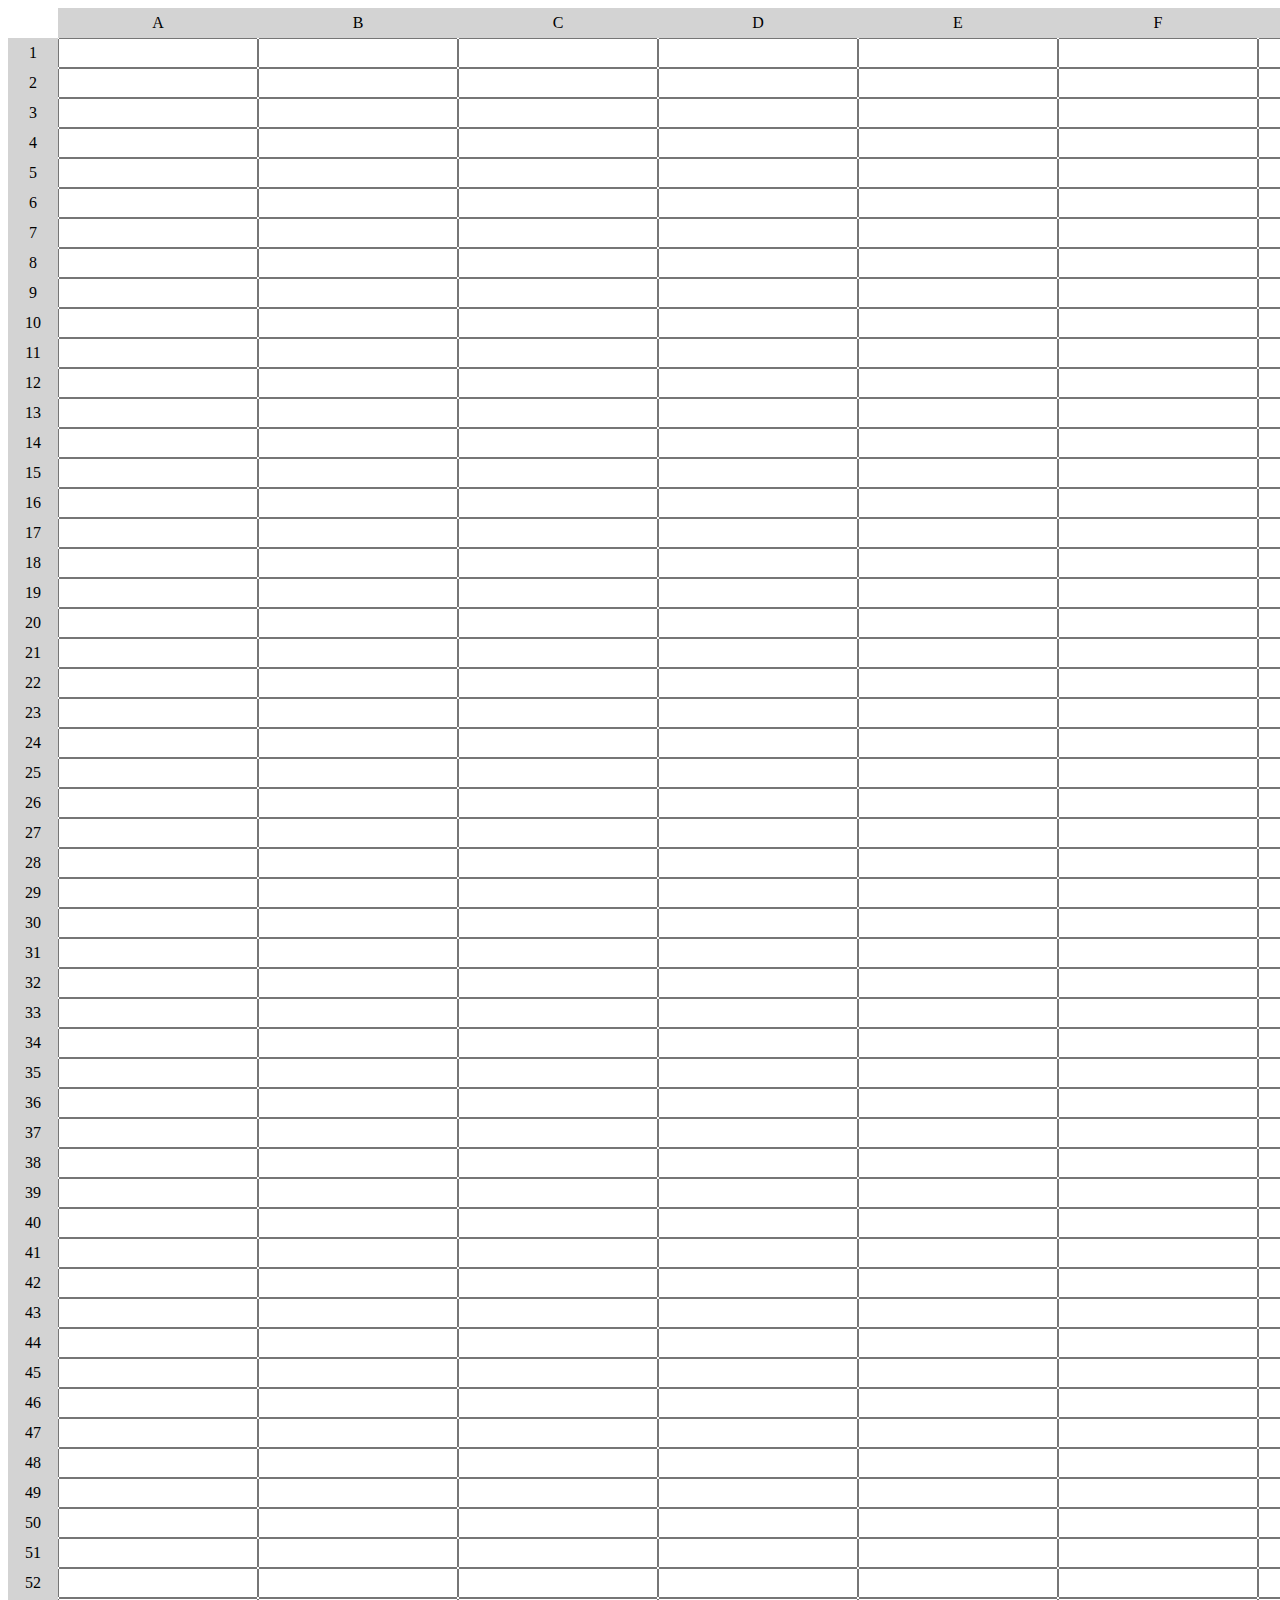
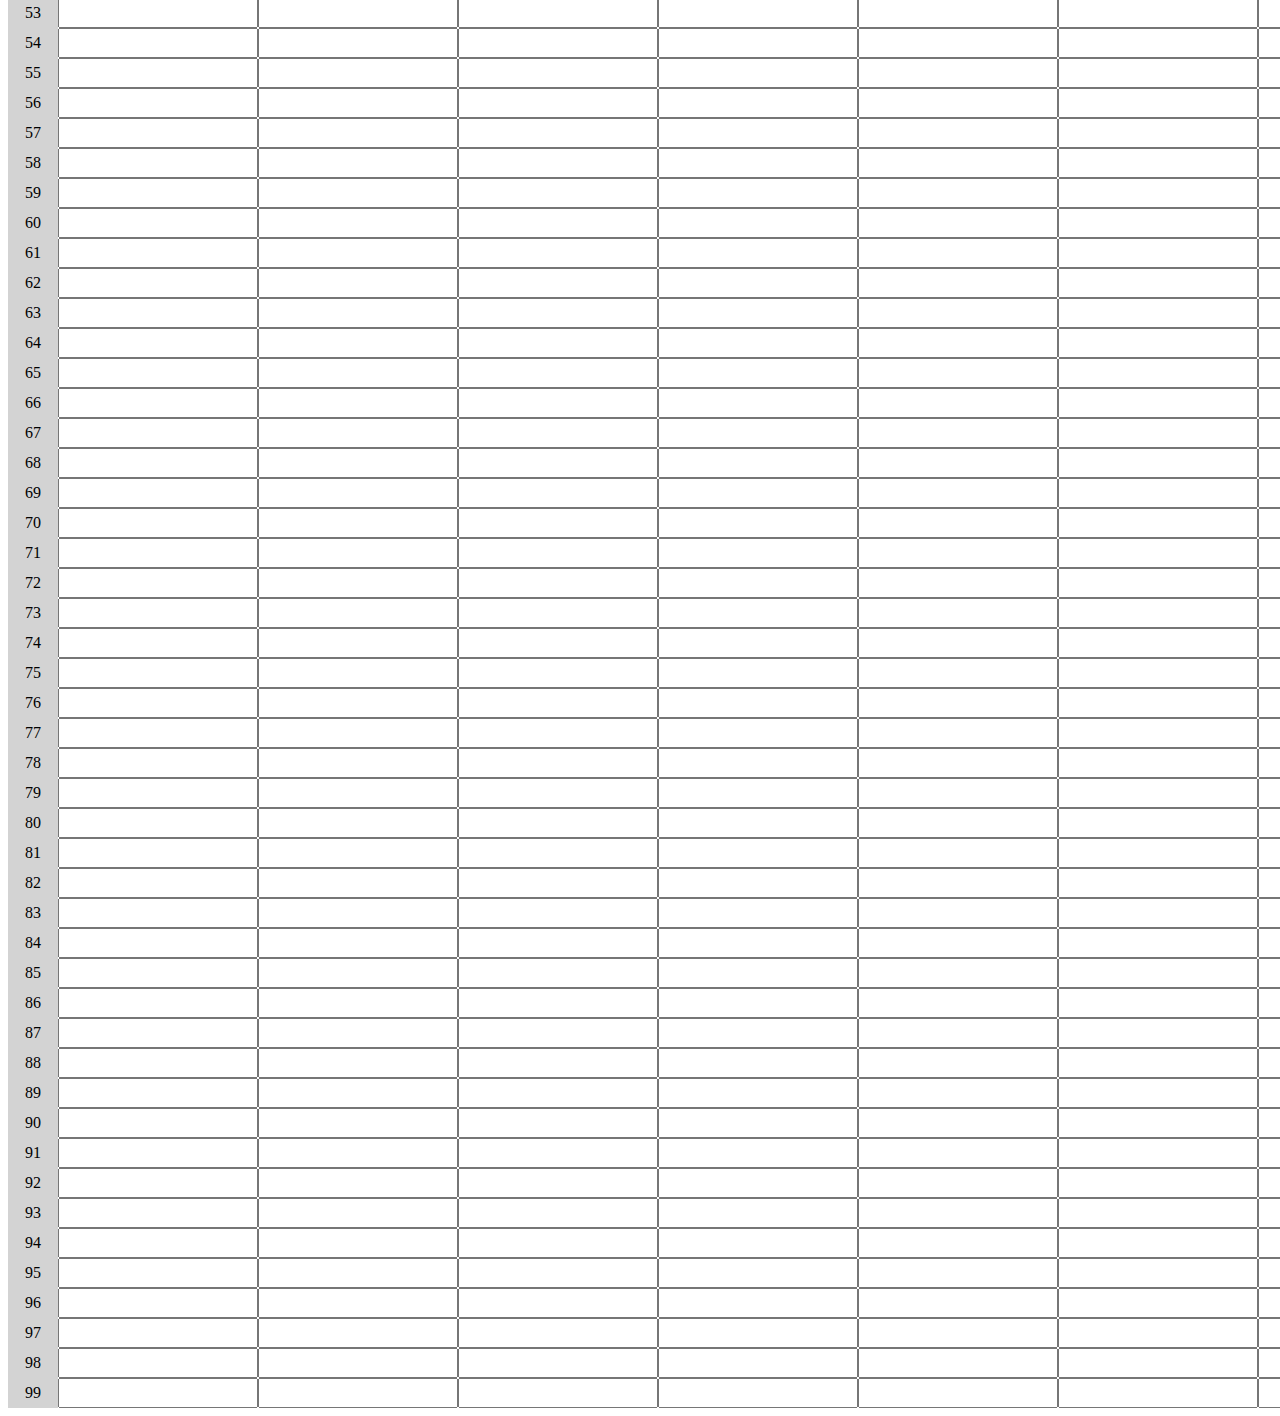
<file: Building-Spreadsheet/index.html>
<!DOCTYPE html>
<html lang="en">
  <head>
    <meta charset="utf-8" />
    <meta name="viewport" content="width=device-width, initial-scale=1" />
    <link rel="stylesheet" href="./styles.css" />
    <title>Functional Programming Spreadsheet</title>
  </head>
  <body>
    <div id="container">
      <div></div>
    </div>
    <script src="./script.js"></script>
  </body>
</html>
</file>
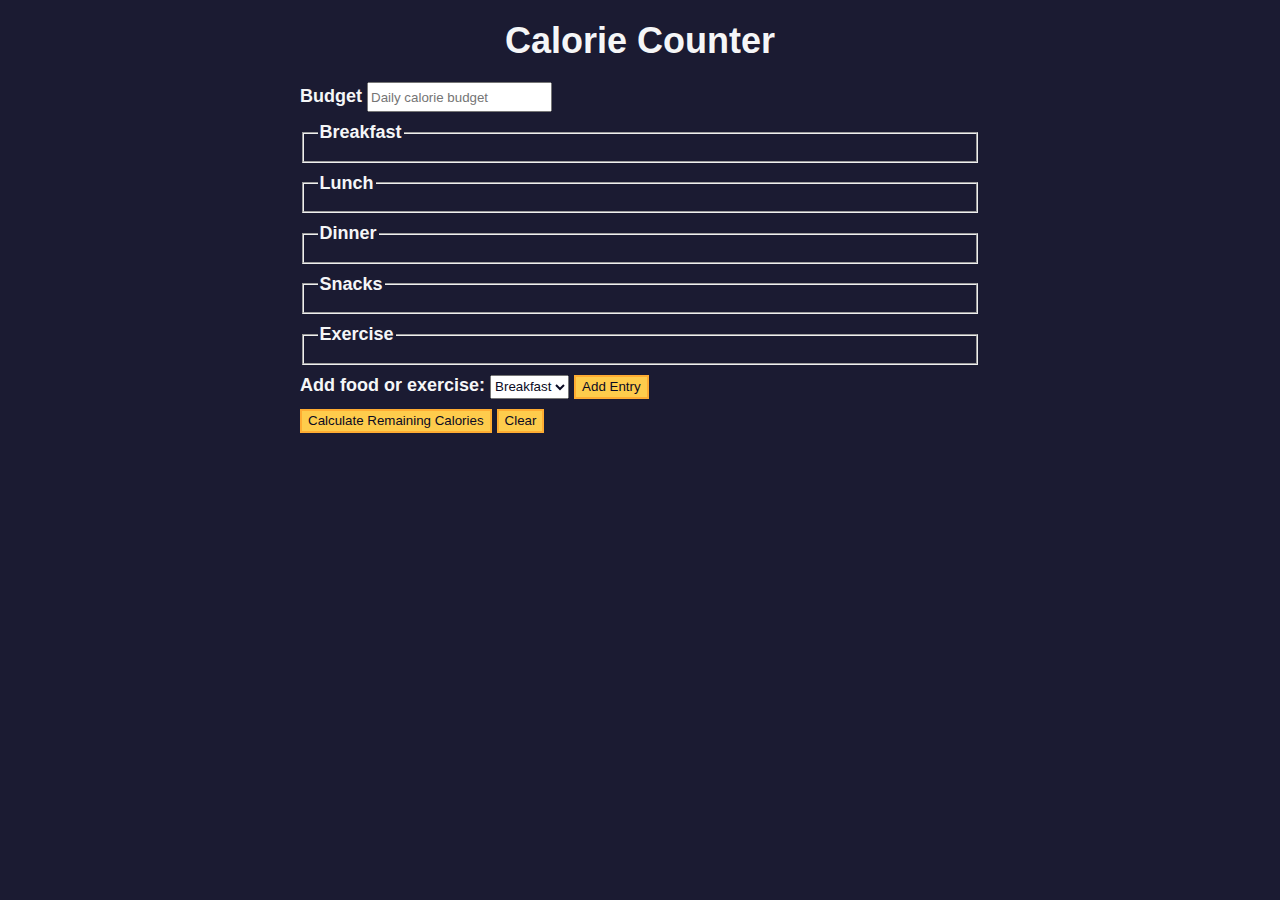
<file: Calorie-Counter/index.html>
<!DOCTYPE html>
<html lang="en">
  <head>
    <meta charset="utf-8" />
    <meta name="viewport" content="width=device-width, initial-scale=1.0" />
    <link rel="stylesheet" href="styles.css" />
    <title>Calorie Counter</title>
  </head>
  <body>
    <main>
      <h1>Calorie Counter</h1>
      <div class="container">
        <form id="calorie-counter">
          <label for="budget">Budget</label>
          <input
            type="number"
            min="0"
            id="budget"
            placeholder="Daily calorie budget"
            required
          />
          <fieldset id="breakfast">
            <legend>Breakfast</legend>
            <div class="input-container"></div>
          </fieldset>
          <fieldset id="lunch">
            <legend>Lunch</legend>
            <div class="input-container"></div>
          </fieldset>
          <fieldset id="dinner">
            <legend>Dinner</legend>
            <div class="input-container"></div>
          </fieldset>
          <fieldset id="snacks">
            <legend>Snacks</legend>
            <div class="input-container"></div>
          </fieldset>
          <fieldset id="exercise">
            <legend>Exercise</legend>
            <div class="input-container"></div>
          </fieldset>
          <div class="controls">
            <span>
              <label for="entry-dropdown">Add food or exercise:</label>
              <select id="entry-dropdown" name="options">
                <option value="breakfast" selected>Breakfast</option>
                <option value="lunch">Lunch</option>
                <option value="dinner">Dinner</option>
                <option value="snacks">Snacks</option>
                <option value="exercise">Exercise</option>
              </select>
              <button type="button" id="add-entry">Add Entry</button>
            </span>
          </div>
          <div>
            <button type="submit">
              Calculate Remaining Calories
            </button>
            <button type="button" id="clear">Clear</button>
          </div>
        </form>
        <div id="output" class="output hide"></div>
      </div>
    </main>
    <script src="./script.js"></script>
  </body>
</html>
</file>
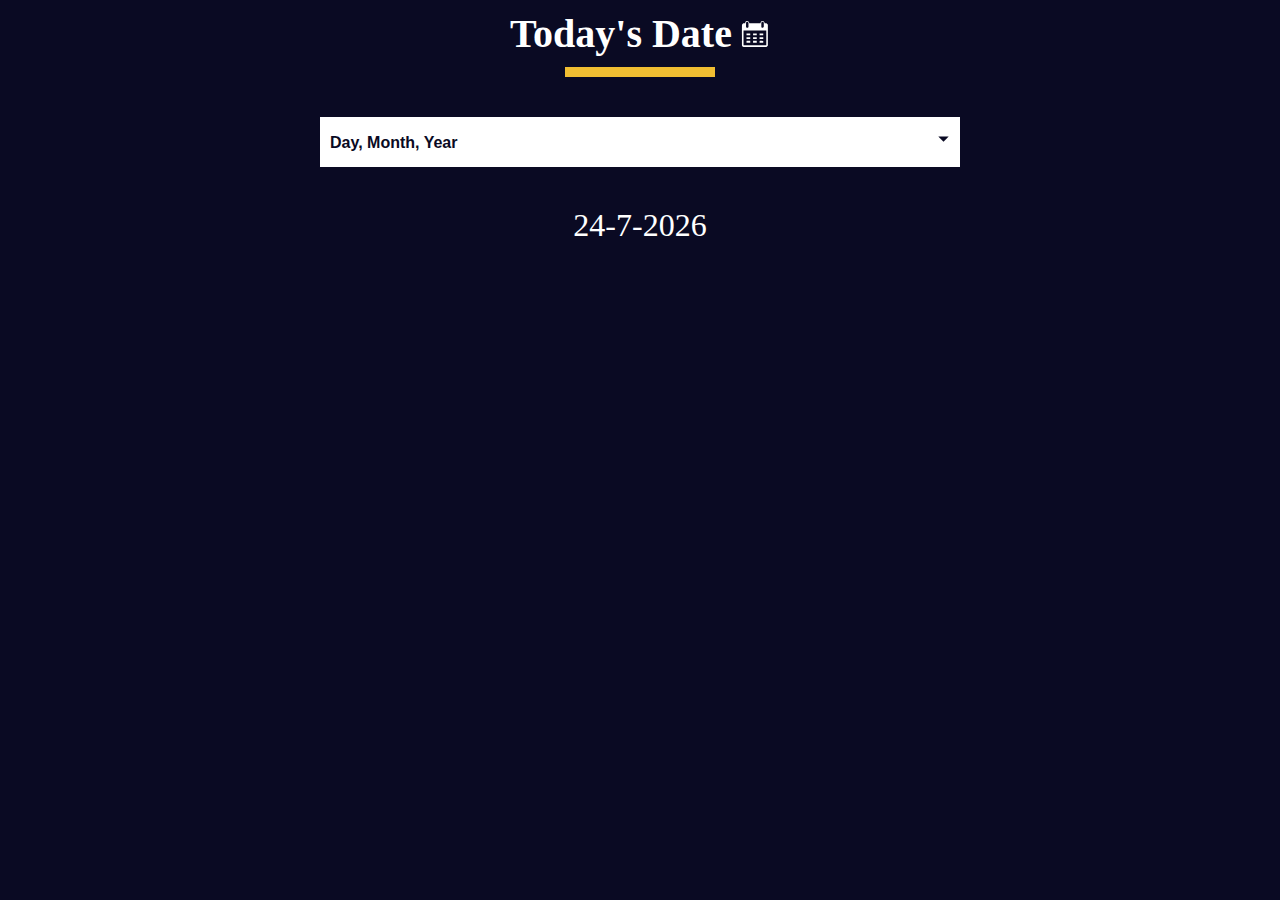
<file: Date-Formatter/index.html>
<!DOCTYPE html>
<html lang="en">
  <head>
    <meta charset="UTF-8" />
    <meta http-equiv="X-UA-Compatible" content="IE=edge" />
    <meta name="viewport" content="width=device-width, initial-scale=1.0" />
    <title>Learn the Date Object by Building a Date Formatter</title>
    <link rel="stylesheet" href="./styles.css" />
  </head>
  <body>
    <main>
      <div class="title-container">
        <h1 class="title">Today's Date</h1>

        <svg
          class="date-svg"
          xmlns="http://www.w3.org/2000/svg"
          version="1.0"
          width="512.000000pt"
          height="512.000000pt"
          viewBox="0 0 512.000000 512.000000"
          preserveAspectRatio="xMidYMid meet"
        >
          <g
            transform="translate(0.000000,512.000000) scale(0.100000,-0.100000)"
            fill="#fff"
            stroke="none"
          >
            <path
              d="M1145 4777 c-71 -24 -120 -54 -164 -102 -59 -64 -83 -124 -89 -216 l-4 -77 -147 -3 c-142 -4 -149 -5 -213 -37 -81 -40 -149 -111 -177 -188 -21 -54 -21 -64 -21 -1789 0 -1725 0 -1735 21 -1789 28 -77 96 -148 177 -188 l67 -33 1950 0 1950 0 67 33 c74 36 133 96 170 170 l23 47 0 1760 0 1760 -23 47 c-37 74 -96 134 -169 170 -63 31 -71 32 -213 36 l-148 4 -4 77 c-8 133 -82 242 -200 297 -54 25 -75 29 -148 29 -94 -1 -151 -20 -220 -75 -75 -59 -130 -181 -130 -287 l0 -43 -954 0 -954 0 -7 74 c-12 137 -89 251 -201 303 -66 30 -179 39 -239 20z m209 -164 c23 -16 52 -49 66 -73 l25 -45 0 -365 0 -365 -28 -47 c-30 -52 -88 -92 -149 -103 -54 -10 -137 17 -175 57 -65 69 -64 60 -61 471 l3 373 27 41 c17 26 45 50 80 68 71 35 151 31 212 -12z m2594 11 c41 -20 59 -37 82 -78 l30 -51 0 -360 c0 -329 -2 -364 -19 -401 -36 -79 -137 -133 -222 -119 -57 10 -125 58 -151 107 -23 42 -23 50 -26 388 -3 377 -1 403 51 465 62 76 162 95 255 49z m537 -2717 l0 -1239 -24 -19 c-23 -19 -67 -19 -1916 -19 -1849 0 -1893 0 -1916 19 l-24 19 -3 1241 -2 1241 1942 -2 1943 -3 0 -1238z"
            />
            <path
              d="M1112 2493 l3 -158 318 -3 317 -2 0 160 0 160 -320 0 -321 0 3 -157z"
            />
            <path
              d="M2230 2490 l0 -160 315 0 315 0 0 160 0 160 -315 0 -315 0 0 -160z"
            />
            <path
              d="M3342 2493 l3 -158 310 0 310 0 3 158 3 157 -316 0 -316 0 3 -157z"
            />
            <path
              d="M1110 1855 l0 -155 320 0 320 0 0 155 0 155 -320 0 -320 0 0 -155z"
            />
            <path
              d="M2230 1855 l0 -155 315 0 315 0 0 155 0 155 -315 0 -315 0 0 -155z"
            />
            <path
              d="M3340 1855 l0 -155 315 0 315 0 0 155 0 155 -315 0 -315 0 0 -155z"
            />
            <path
              d="M1117 1383 c-4 -3 -7 -78 -7 -165 l0 -158 320 0 320 0 0 165 0 165 -313 0 c-173 0 -317 -3 -320 -7z"
            />
            <path
              d="M2230 1225 l0 -165 315 0 315 0 0 165 0 165 -315 0 -315 0 0 -165z"
            />
            <path
              d="M3347 1383 c-4 -3 -7 -78 -7 -165 l0 -158 315 0 315 0 -2 163 -3 162 -306 3 c-168 1 -308 -1 -312 -5z"
            />
          </g>
        </svg>
      </div>
      <div class="divider"></div>

      <div class="dropdown-container">
        <select name="date-options" id="date-options">
          <option value="dd-mm-yyyy">Day, Month, Year</option>
          <option value="yyyy-mm-dd">Year, Month, Day</option>
          <option value="mm-dd-yyyy-h-mm">
            Month, Day, Year, Hours, Minutes
          </option>
        </select>
        <div class="select-icon">
          <svg
            class="icon"
            xmlns="http://www.w3.org/2000/svg"
            width="25"
            height="35"
            viewBox="0 0 24 24"
          >
            <rect x="0" fill="none" width="24" height="24" />

            <g>
              <path d="M7 10l5 5 5-5" />
            </g>
          </svg>
        </div>
      </div>

      <p id="current-date"></p>
    </main>

    <script src="./script.js"></script>
  </body>
</html>
</file>
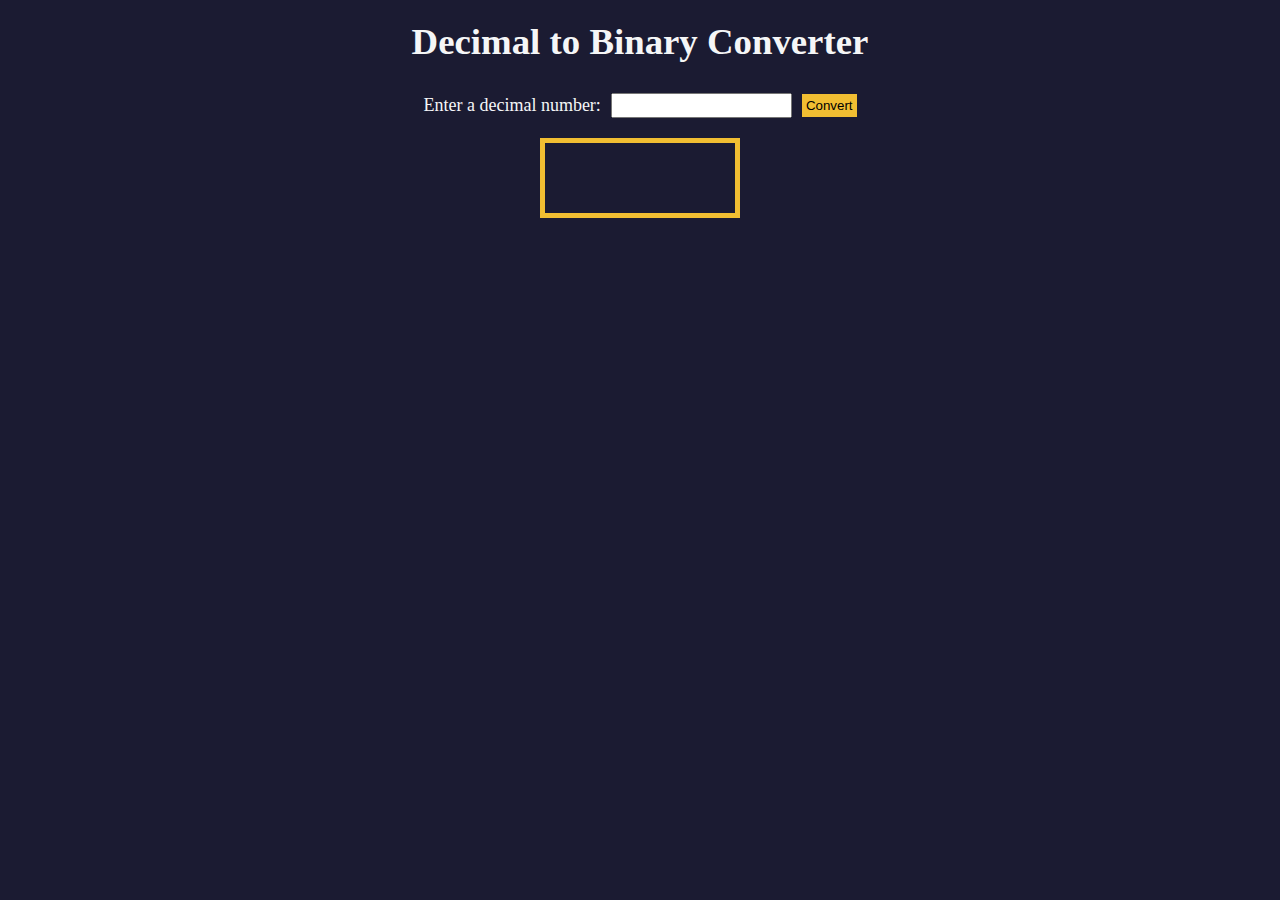
<file: Decimal-To-Binary-Converter/index.html>
<!DOCTYPE html>
<html lang="en">
  <head>
    <meta charset="UTF-8" />
    <meta http-equiv="X-UA-Compatible" content="IE=edge" />
    <meta name="viewport" content="width=device-width, initial-scale=1.0" />
    <title>Decimal to Binary Converter</title>
    <link rel="stylesheet" href="styles.css" />
  </head>
  <body>
    <h1>Decimal to Binary Converter</h1>
    <div class="input-container">
      <label for="number-input">Enter a decimal number:</label>
      <input
        value=""
        type="number"
        name="decimal number input"
        id="number-input"
        class="number-input"
      />
      <button class="convert-btn" id="convert-btn">Convert</button>
    </div>
    <output id="result" for="number-input"></output>
    <div id="animation-container"></div>
    <script src="script.js"></script>
  </body>
</html>
</file>
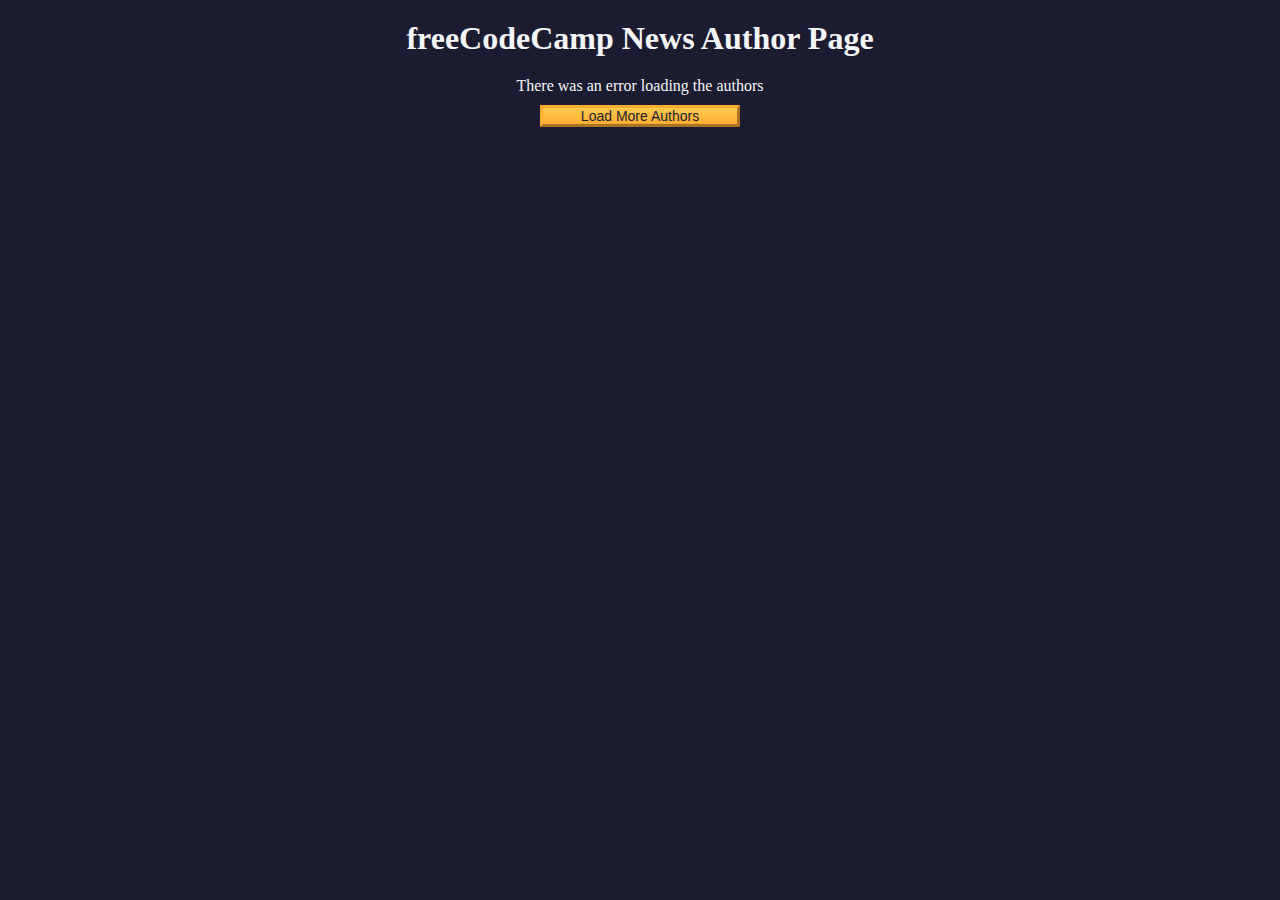
<file: fCC-Authors-Page/index.html>
<!DOCTYPE html>
<html lang="en">
  <head>
    <meta charset="UTF-8" />
    <meta http-equiv="X-UA-Compatible" content="IE=edge" />
    <meta name="viewport" content="width=device-width, initial-scale=1.0" />
    <title>freeCodeCamp News Author Page</title>
    <link rel="stylesheet" href="./styles.css" />
  </head>
  <body>
    <h1 class="title">freeCodeCamp News Author Page</h1>

    <main>
      <div id="author-container"></div>
      <button class="btn" id="load-more-btn">Load More Authors</button>
    </main>

    <script src="./script.js"></script>
  </body>
</html>
</file>
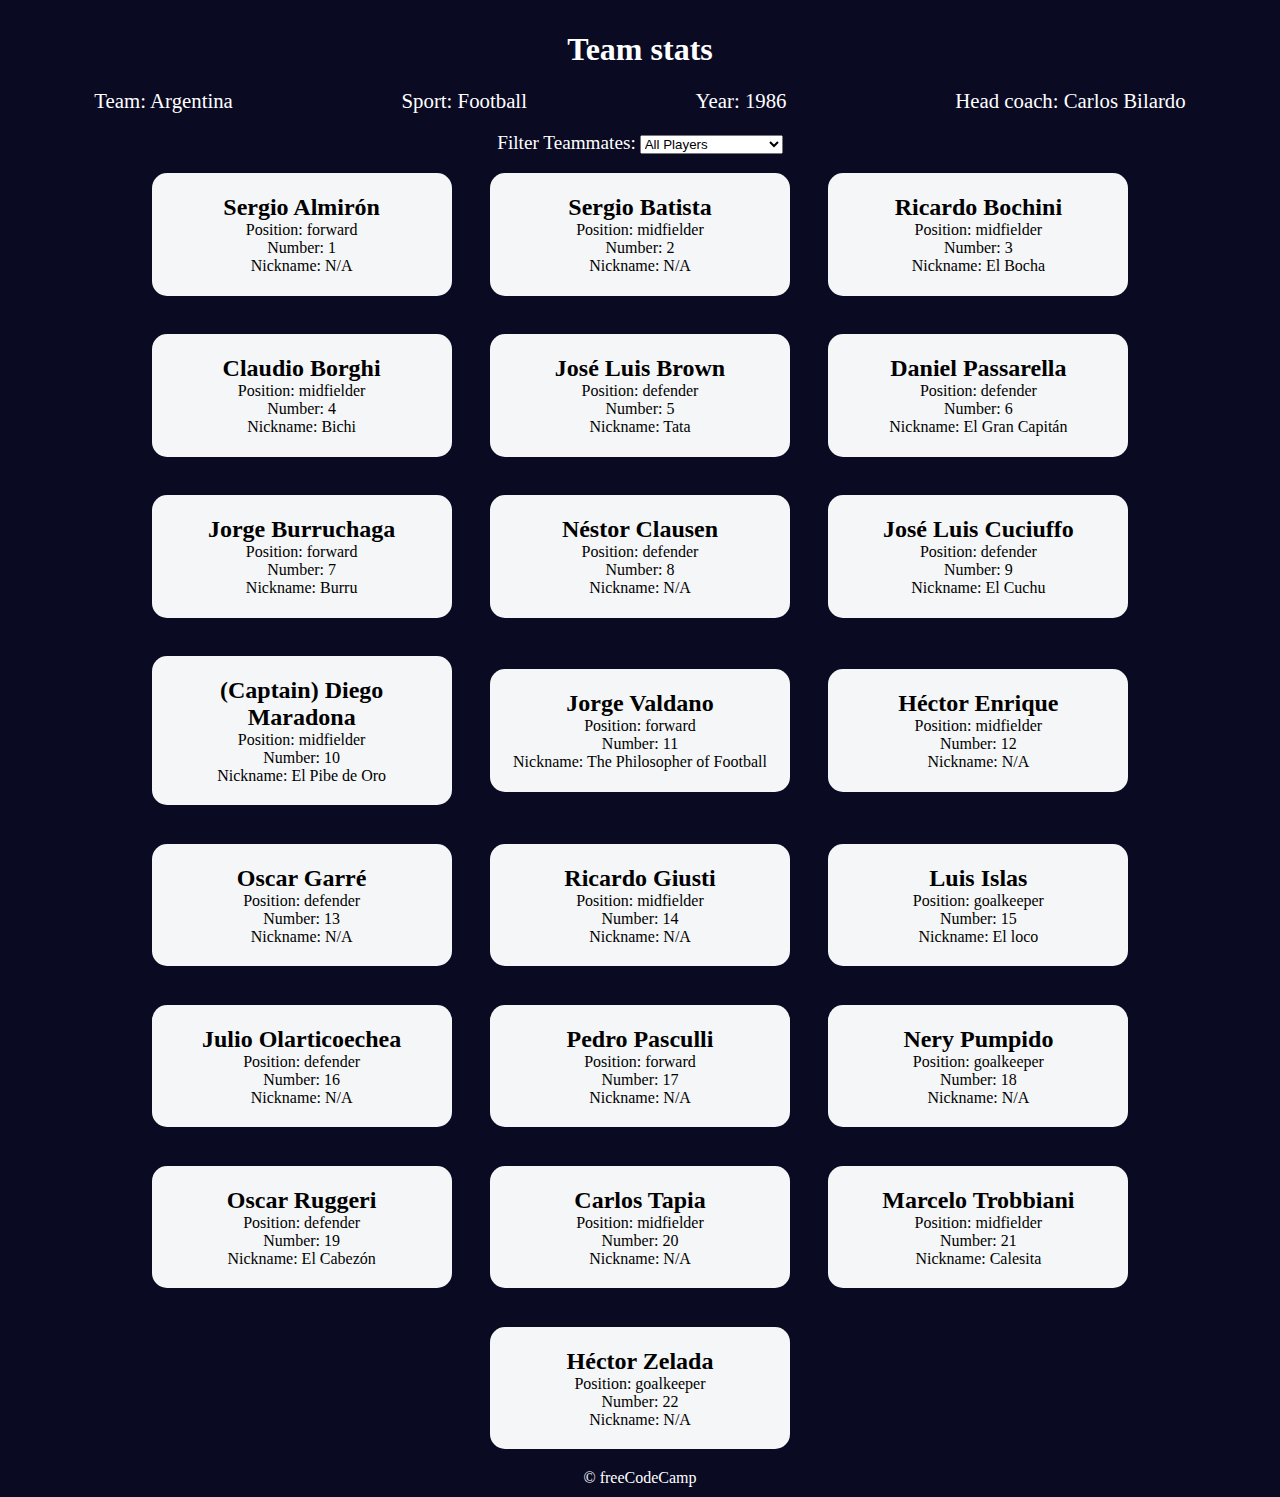
<file: Football-Team-Card/index.html>
<!DOCTYPE html>
<html lang="en">
  <head>
    <meta charset="UTF-8" />
    <meta http-equiv="X-UA-Compatible" content="IE=edge" />
    <meta name="viewport" content="width=device-width, initial-scale=1.0" />
    <title>
      Learn Modern JavaScript methods by building football team cards
    </title>
    <link rel="stylesheet" href="styles.css" />
  </head>
  <body>
    <h1 class="title">Team stats</h1>
    <main>
      <div class="team-stats">
        <p>Team: <span id="team"></span></p>
        <p>Sport: <span id="sport"></span></p>
        <p>Year: <span id="year"></span></p>
        <p>Head coach: <span id="head-coach"></span></p>
      </div>
      <label class="options-label" for="players">Filter Teammates:</label>
      <select name="players" id="players">
        <option value="all">All Players</option>
        <option value="nickname">Nicknames</option>
        <option value="forward">Position Forward</option>
        <option value="midfielder">Position Midfielder</option>
        <option value="defender">Position Defender</option>
        <option value="goalkeeper">Position Goalkeeper</option>
      </select>
      <div class="cards" id="player-cards">
        <div class="player-card">
          <h2>Sergio Almirón</h2>
          <p>Position: forward</p>
          <p>Number: 1</p>
          <p>Nickname: N/A</p>
        </div>
        <div class="player-card">
          <h2>Sergio Batista</h2>
          <p>Position: midfielder</p>
          <p>Number: 2</p>
          <p>Nickname: N/A</p>
        </div>
        <div class="player-card">
          <h2>Ricardo Bochini</h2>
          <p>Position: midfielder</p>
          <p>Number: 3</p>
          <p>Nickname: El Bocha</p>
        </div>
        <div class="player-card">
          <h2>Claudio Borghi</h2>
          <p>Position: midfielder</p>
          <p>Number: 4</p>
          <p>Nickname: Bichi</p>
        </div>
        <div class="player-card">
          <h2>José Luis Brown</h2>
          <p>Position: defender</p>
          <p>Number: 5</p>
          <p>Nickname: Tata</p>
        </div>
        <div class="player-card">
          <h2>Daniel Passarella</h2>
          <p>Position: defender</p>
          <p>Number: 6</p>
          <p>Nickname: El Gran Capitán</p>
        </div>
        <div class="player-card">
          <h2>Jorge Burruchaga</h2>
          <p>Position: forward</p>
          <p>Number: 7</p>
          <p>Nickname: Burru</p>
        </div>
        <div class="player-card">
          <h2>Néstor Clausen</h2>
          <p>Position: defender</p>
          <p>Number: 8</p>
          <p>Nickname: N/A</p>
        </div>
        <div class="player-card">
          <h2>José Luis Cuciuffo</h2>
          <p>Position: defender</p>
          <p>Number: 9</p>
          <p>Nickname: El Cuchu</p>
        </div>
        <div class="player-card">
          <h2>(Captain) Diego Maradona</h2>
          <p>Position: midfielder</p>
          <p>Number: 10</p>
          <p>Nickname: El Pibe de Oro</p>
        </div>
        <div class="player-card">
          <h2>Jorge Valdano</h2>
          <p>Position: forward</p>
          <p>Number: 11</p>
          <p>Nickname: The Philosopher of Football</p>
        </div>
        <div class="player-card">
          <h2>Héctor Enrique</h2>
          <p>Position: midfielder</p>
          <p>Number: 12</p>
          <p>Nickname: N/A</p>
        </div>
        <div class="player-card">
          <h2>Oscar Garré</h2>
          <p>Position: defender</p>
          <p>Number: 13</p>
          <p>Nickname: N/A</p>
        </div>
        <div class="player-card">
          <h2>Ricardo Giusti</h2>
          <p>Position: midfielder</p>
          <p>Number: 14</p>
          <p>Nickname: N/A</p>
        </div>
        <div class="player-card">
          <h2>Luis Islas</h2>
          <p>Position: goalkeeper</p>
          <p>Number: 15</p>
          <p>Nickname: El loco</p>
        </div>
        <div class="player-card">
          <h2>Julio Olarticoechea</h2>
          <p>Position: defender</p>
          <p>Number: 16</p>
          <p>Nickname: N/A</p>
        </div>
        <div class="player-card">
          <h2>Pedro Pasculli</h2>
          <p>Position: forward</p>
          <p>Number: 17</p>
          <p>Nickname: N/A</p>
        </div>
        <div class="player-card">
          <h2>Nery Pumpido</h2>
          <p>Position: goalkeeper</p>
          <p>Number: 18</p>
          <p>Nickname: N/A</p>
        </div>
        <div class="player-card">
          <h2>Oscar Ruggeri</h2>
          <p>Position: defender</p>
          <p>Number: 19</p>
          <p>Nickname: El Cabezón</p>
        </div>
        <div class="player-card">
          <h2>Carlos Tapia</h2>
          <p>Position: midfielder</p>
          <p>Number: 20</p>
          <p>Nickname: N/A</p>
        </div>
        <div class="player-card">
          <h2>Marcelo Trobbiani</h2>
          <p>Position: midfielder</p>
          <p>Number: 21</p>
          <p>Nickname: Calesita</p>
        </div>
        <div class="player-card">
          <h2>Héctor Zelada</h2>
          <p>Position: goalkeeper</p>
          <p>Number: 22</p>
          <p>Nickname: N/A</p>
        </div>
      </div>
    </main>
    <footer>&copy; freeCodeCamp</footer>
    <script src="./script.js"></script>
  </body>
</html>
</file>
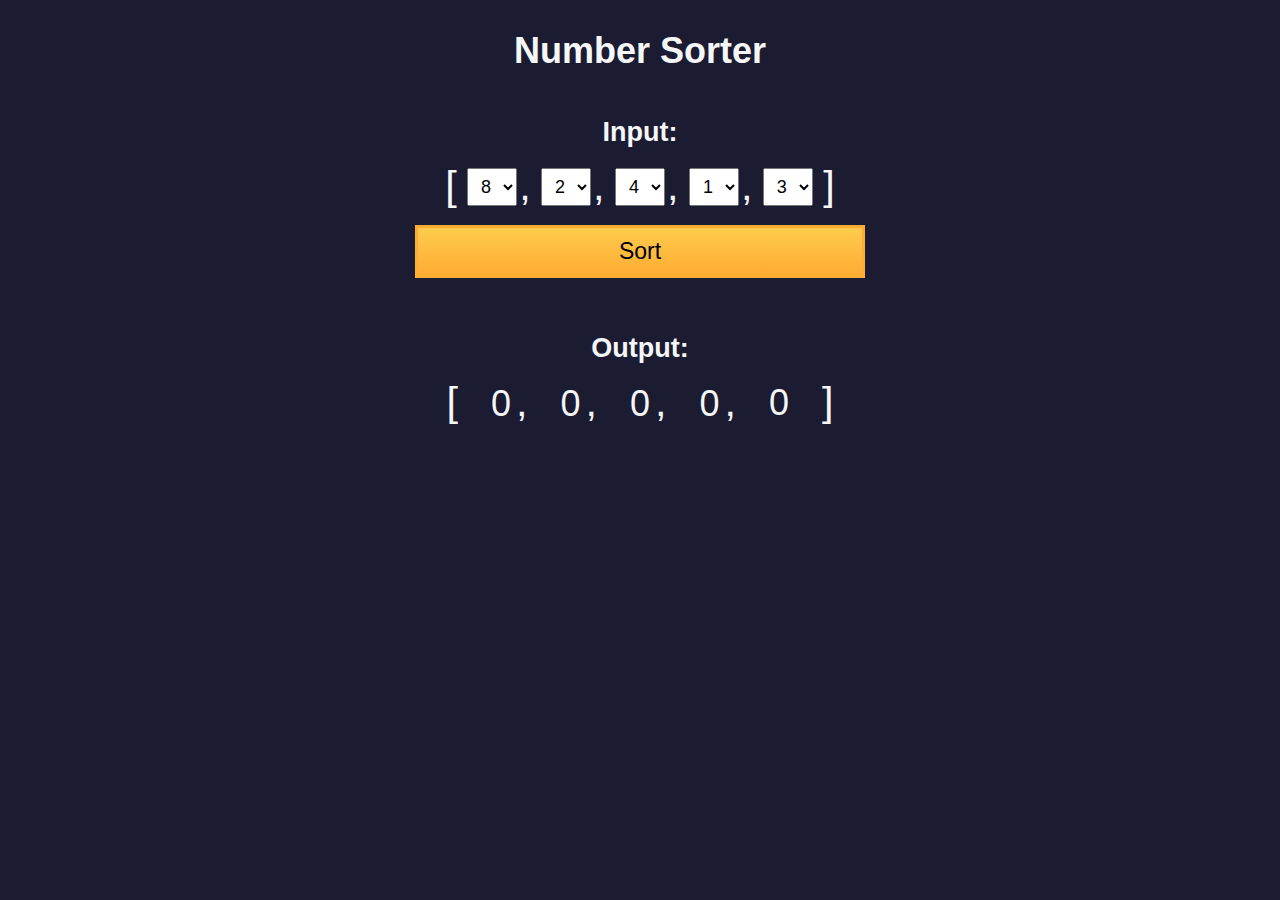
<file: Number-Sorter/index.html>
<!DOCTYPE html>
<html>
  <head>
    <meta charset="UTF-8" />
    <meta name="viewport" content="width=device-width, initial-scale=1.0" />
    <link rel="stylesheet" type="text/css" href="./styles.css" />
    <title>Number Sorter</title>
  </head>
  <body>
    <main>
      <h1>Number Sorter</h1>
      <form id="form" class="form">
        <h2>Input:</h2>
        <fieldset>
          <span class="bracket">[</span>
          <div>
            <select
              name="values"
              class="values-dropdown"
              aria-label="first number"
            >
              <option value="0">0</option>
              <option value="1">1</option>
              <option value="2">2</option>
              <option value="3">3</option>
              <option value="4">4</option>
              <option value="5">5</option>
              <option value="6">6</option>
              <option value="7">7</option>
              <option value="8" selected>8</option>
              <option value="9">9</option>
            </select>
            <span class="comma">,</span>
          </div>
          <div>
            <select
              name="values"
              class="values-dropdown"
              aria-label="second number"
            >
              <option value="0">0</option>
              <option value="1">1</option>
              <option value="2" selected>2</option>
              <option value="3">3</option>
              <option value="4">4</option>
              <option value="5">5</option>
              <option value="6">6</option>
              <option value="7">7</option>
              <option value="8">8</option>
              <option value="9">9</option>
            </select>
            <span class="comma">,</span>
          </div>
          <div>
            <select
              name="values"
              class="values-dropdown"
              aria-label="third number"
            >
              <option value="0">0</option>
              <option value="1">1</option>
              <option value="2">2</option>
              <option value="3">3</option>
              <option value="4" selected>4</option>
              <option value="5">5</option>
              <option value="6">6</option>
              <option value="7">7</option>
              <option value="8">8</option>
              <option value="9">9</option>
            </select>
            <span class="comma">,</span>
          </div>
          <div>
            <select
              name="values"
              class="values-dropdown"
              aria-label="fourth number"
            >
              <option value="0">0</option>
              <option value="1" selected>1</option>
              <option value="2">2</option>
              <option value="3">3</option>
              <option value="4">4</option>
              <option value="5">5</option>
              <option value="6">6</option>
              <option value="7">7</option>
              <option value="8">8</option>
              <option value="9">9</option>
            </select>
            <span class="comma">,</span>
          </div>
          <div>
            <select
              name="values"
              class="values-dropdown"
              aria-label="fifth number"
            >
              <option value="0">0</option>
              <option value="1">1</option>
              <option value="2">2</option>
              <option value="3" selected>3</option>
              <option value="4">4</option>
              <option value="5">5</option>
              <option value="6">6</option>
              <option value="7">7</option>
              <option value="8">8</option>
              <option value="9">9</option>
            </select>
          </div>
          <span class="bracket">]</span>
        </fieldset>
        <button id="sort">Sort</button>
      </form>
      <div class="output-container">
        <h2>Output:</h2>
        <div class="output-array">
          <span class="bracket">[</span>
          <div>
            <span class="output-value" id="output-value-0">0</span>
            <span class="comma">,</span>
          </div>
          <div>
            <span class="output-value" id="output-value-1">0</span>
            <span class="comma">,</span>
          </div>
          <div>
            <span class="output-value" id="output-value-2">0</span>
            <span class="comma">,</span>
          </div>
          <div>
            <span class="output-value" id="output-value-3">0</span>
            <span class="comma">,</span>
          </div>
          <div>
            <span class="output-value" id="output-value-4">0</span>
          </div>
            <span class="bracket">]</span>
        </div>
      </div>
    </main>
    <script src="./script.js"></script>
  </body>
</html>
</file>
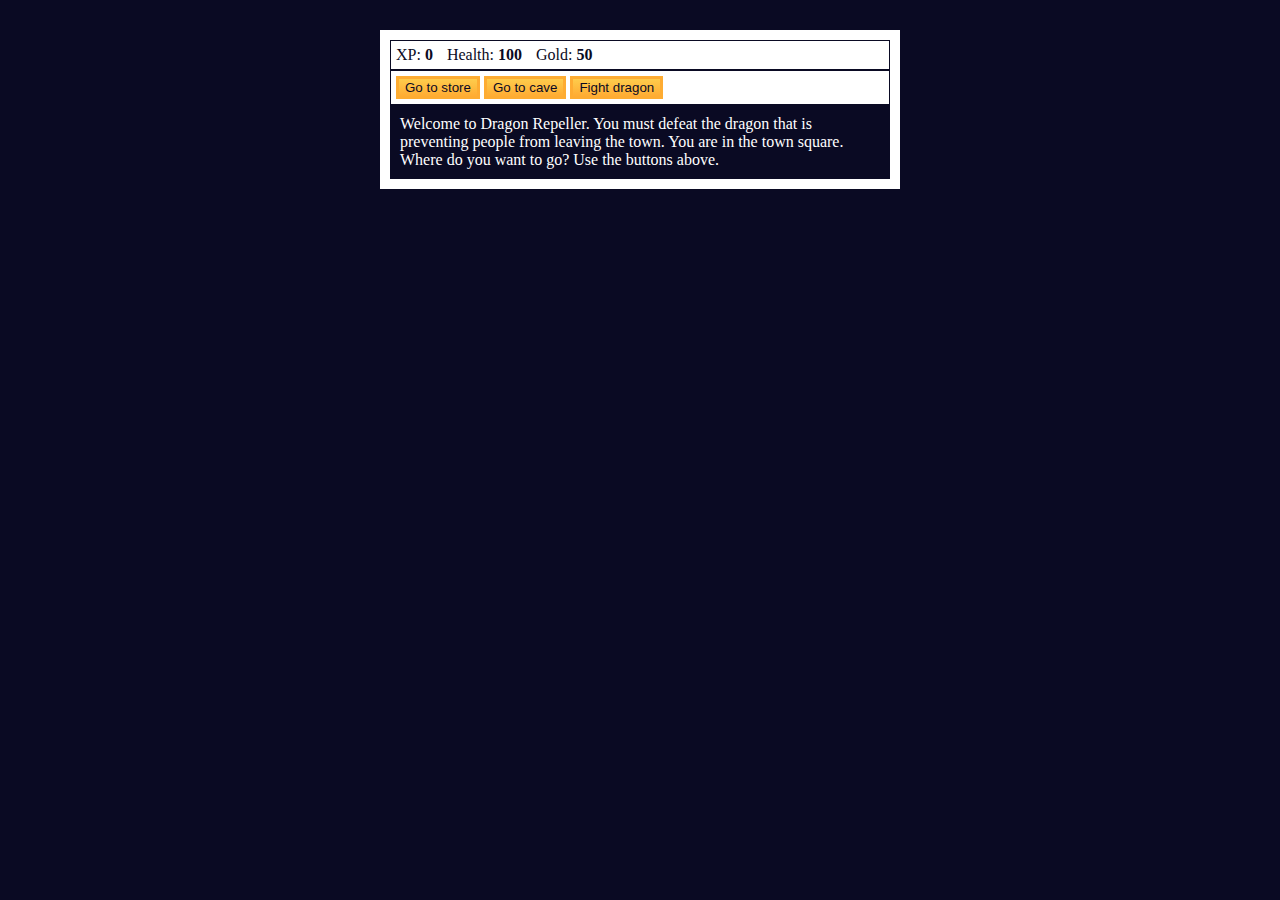
<file: Role-Playing-Game/index.html>
<!DOCTYPE html>
<html lang="en">
  <head>
    <meta charset="utf-8">
    <link rel="stylesheet" href="./styles.css">
    <title>RPG - Dragon Repeller</title>
  </head>
  <body>
    <div id="game">
      <div id="stats">
        <span class="stat">XP: <strong><span id="xpText">0</span></strong></span>
        <span class="stat">Health: <strong><span id="healthText">100</span></strong></span>
        <span class="stat">Gold: <strong><span id="goldText">50</span></strong></span>
      </div>
      <div id="controls">
        <button id="button1">Go to store</button>
        <button id="button2">Go to cave</button>
        <button id="button3">Fight dragon</button>
      </div>
      <div id="monsterStats">
        <span class="stat">Monster Name: <strong><span id="monsterName"></span></strong></span>
        <span class="stat">Health: <strong><span id="monsterHealth"></span></strong></span>
      </div>
      <div id="text">
        Welcome to Dragon Repeller. You must defeat the dragon that is preventing people from leaving the town. You are in the town square. Where do you want to go? Use the buttons above.
      </div>
    </div>
    <script src="./script.js"></script>
  </body>
</html>
</file>
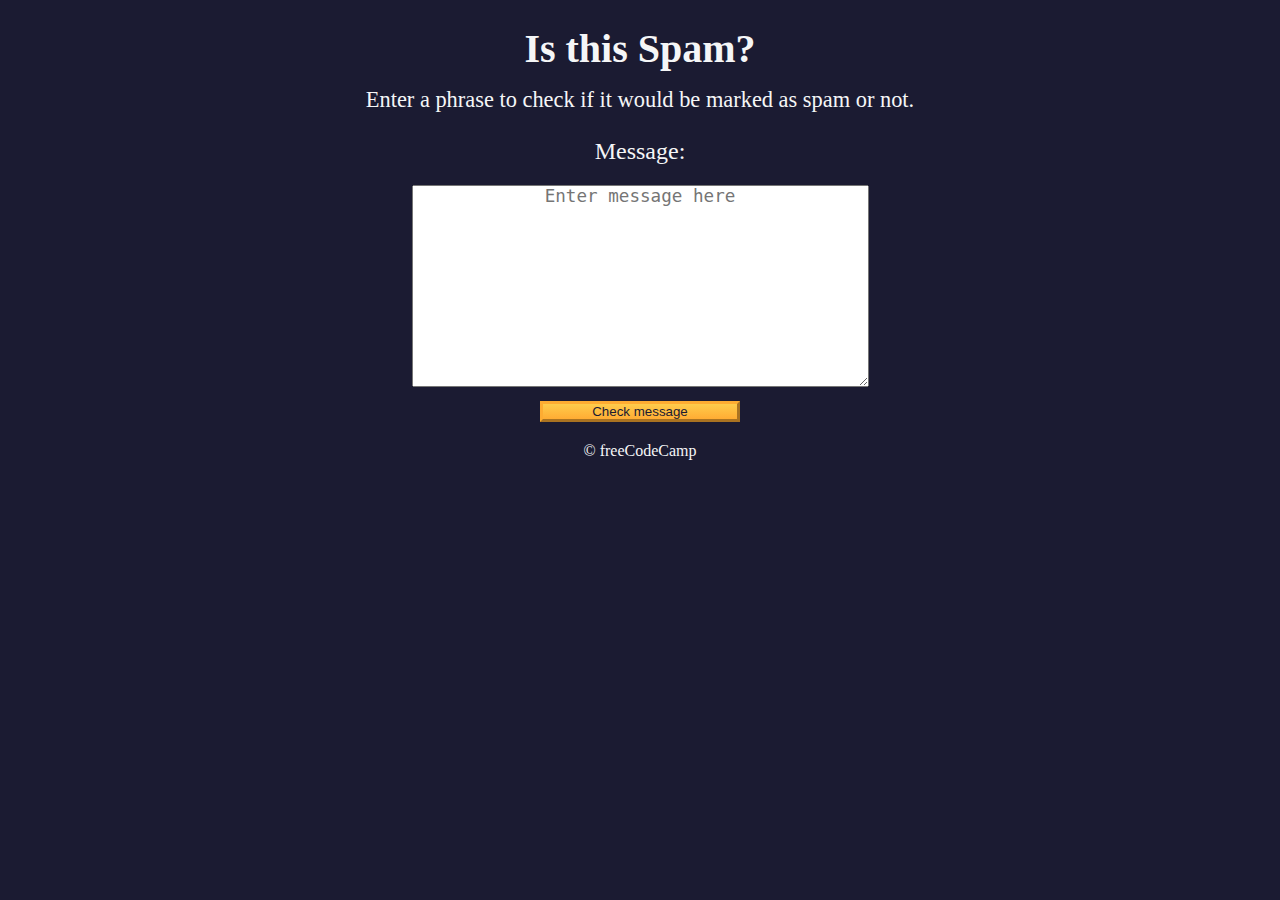
<file: Spam-Filter/index.html>
<!DOCTYPE html>
<html lang="en">
  <head>
    <meta charset="UTF-8" />
    <meta name="viewport" content="width=device-width" />
    <title>Learn Regular Expressions by Building a Spam Filter</title>
    <link rel="stylesheet" href="styles.css" />
  </head>

  <body>
    <header class="main-text">
      <h1 class="title">Is this Spam?</h1>
      <p class="description">
        Enter a phrase to check if it would be marked as spam or not.
      </p>
    </header>

    <main>
      <label class="message-label" for="message-input">Message: </label>
      <textarea
        placeholder="Enter message here"
        value=""
        type="text"
        name="message"
        id="message-input"
        rows="10"
        cols="40"
      ></textarea>
      <button class="btn" id="check-message-btn" type="button">
        Check message
      </button>
      <p id="result"></p>
    </main>

    <footer class="footer">&copy; freeCodeCamp</footer>
    <script src="./script.js"></script>
  </body>
</html>
</file>
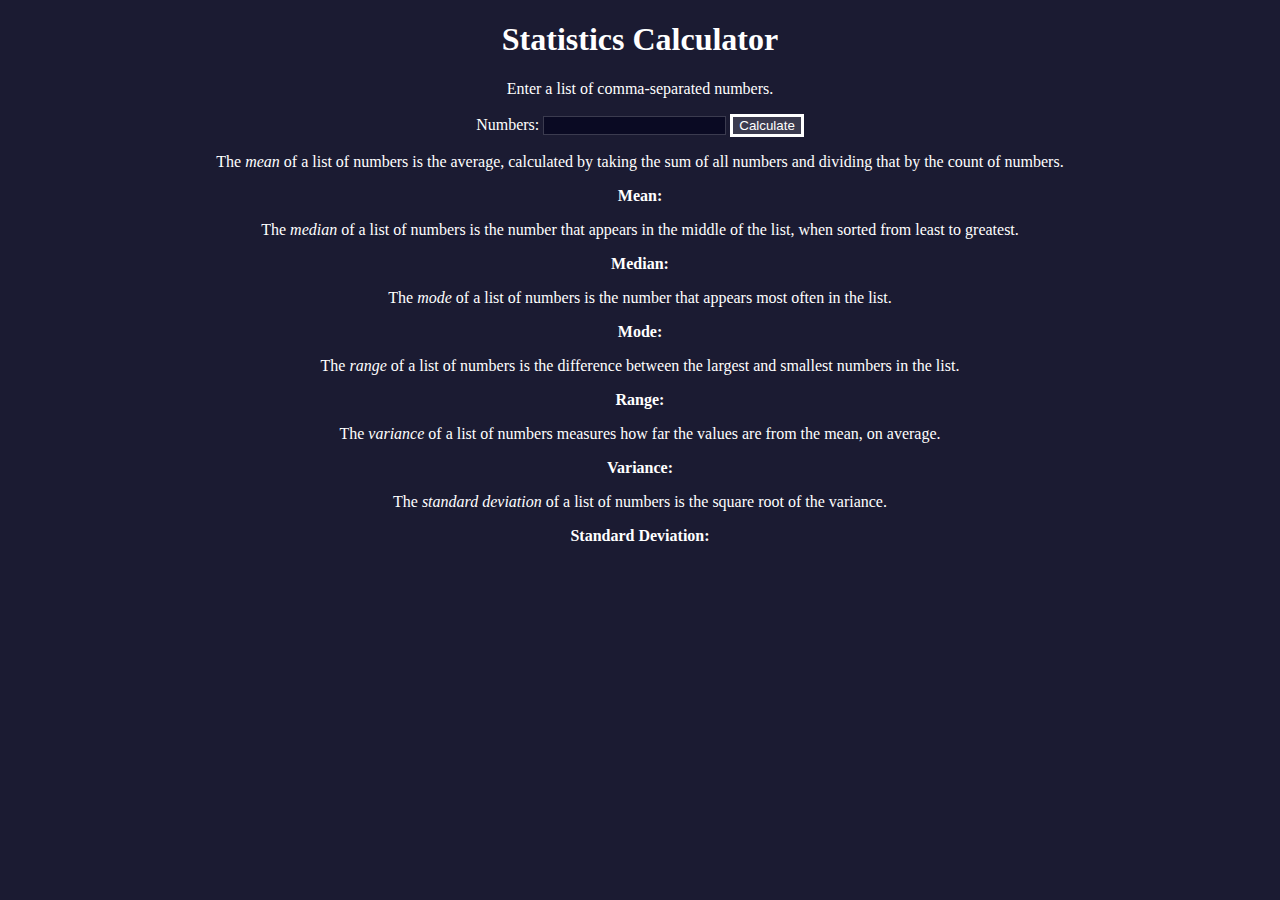
<file: Statistics-Calculator/index.html>
<!DOCTYPE html>
<html lang="en">
  <head>
    <meta charset="utf-8" />
    <meta name="viewport" content="width=device-width, initial-scale=1" />
    <link rel="stylesheet" href="./styles.css" />
    <script src="./script.js"></script>
    <title>Statistics Calculator</title>
  </head>
  <body>
    <h1>Statistics Calculator</h1>
    <p>Enter a list of comma-separated numbers.</p>
    <form onsubmit="calculate(); return false;">
      <label for="numbers">Numbers:</label>
      <input type="text" name="numbers" id="numbers" />
      <button type="submit">Calculate</button>
    </form>
    <div class="results">
      <p>
        The <dfn>mean</dfn> of a list of numbers is the average, calculated by
        taking the sum of all numbers and dividing that by the count of numbers.
      </p>
      <p class="bold">Mean: <span id="mean"></span></p>
      <p>
        The <dfn>median</dfn> of a list of numbers is the number that appears in
        the middle of the list, when sorted from least to greatest.
      </p>
      <p class="bold">Median: <span id="median"></span></p>
      <p>
        The <dfn>mode</dfn> of a list of numbers is the number that appears most
        often in the list.
      </p>
      <p class="bold">Mode: <span id="mode"></span></p>
      <p>
        The <dfn>range</dfn> of a list of numbers is the difference between the
        largest and smallest numbers in the list.
      </p>
      <p class="bold">Range: <span id="range"></span></p>
      <p>
        The <dfn>variance</dfn> of a list of numbers measures how far the values
        are from the mean, on average.
      </p>
      <p class="bold">Variance: <span id="variance"></span></p>
      <p>
        The <dfn>standard deviation</dfn> of a list of numbers is the square
        root of the variance.
      </p>
      <p class="bold">
        Standard Deviation: <span id="standardDeviation"></span>
      </p>
    </div>
  </body>
</html>
</file>
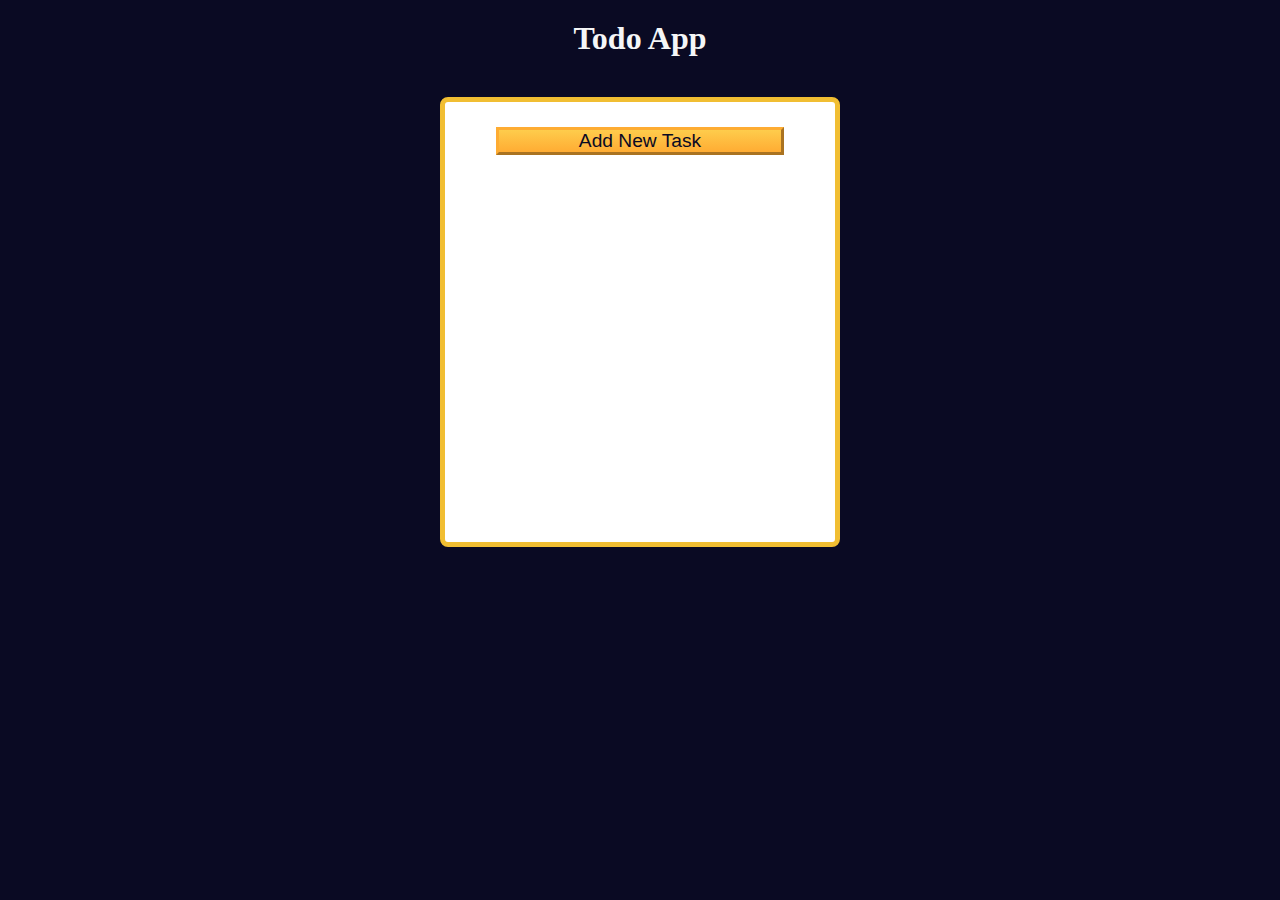
<file: Todo-App/index.html>
<!DOCTYPE html>
<html lang="en">

<head>
  <meta charset="UTF-8" />
  <meta http-equiv="X-UA-Compatible" content="IE=edge" />
  <meta name="viewport" content="width=device-width, initial-scale=1.0" />
  <title>Learn localStorage by Building a Todo App</title>
  <link rel="stylesheet" href="styles.css" />
</head>

<body>
  <main>
    <h1>Todo App</h1>
    <div class="todo-app">
      <button id="open-task-form-btn" class="btn large-btn">
        Add New Task
      </button>
      <form class="task-form hidden" id="task-form">
        <div class="task-form-header">
          <button id="close-task-form-btn" class="close-task-form-btn" type="button" aria-label="close">
            <svg class="close-icon" xmlns="http://www.w3.org/2000/svg" viewBox="0 0 48 48" width="48px" height="48px"><path fill="#F44336" d="M21.5 4.5H26.501V43.5H21.5z" transform="rotate(45.001 24 24)" /><path fill="#F44336" d="M21.5 4.5H26.5V43.501H21.5z" transform="rotate(135.008 24 24)" /></svg>
          </button>
        </div>
        <div class="task-form-body">
          <label class="task-form-label" for="title-input">Title</label>
          <input required type="text" class="form-control" id="title-input" value="" />
          <label class="task-form-label" for="date-input">Date</label>
          <input type="date" class="form-control" id="date-input" value="" />
          <label class="task-form-label" for="description-input">Description</label>
          <textarea class="form-control" id="description-input" cols="30" rows="5"></textarea>
        </div>
        <div class="task-form-footer">
          <button id="add-or-update-task-btn" class="btn large-btn" type="submit">
            Add Task
          </button>
        </div>
      </form>
      <dialog id="confirm-close-dialog">
        <form method="dialog">
          <p class="discard-message-text">Discard unsaved changes?</p>
          <div class="confirm-close-dialog-btn-container">
            <button id="cancel-btn" class="btn">
              Cancel
            </button>
            <button id="discard-btn" class="btn">
              Discard
            </button>
          </div>
        </form>
      </dialog>
      <div id="tasks-container"></div>
    </div>
  </main>
  <script src="script.js"></script>
</body>

</html>
</file>
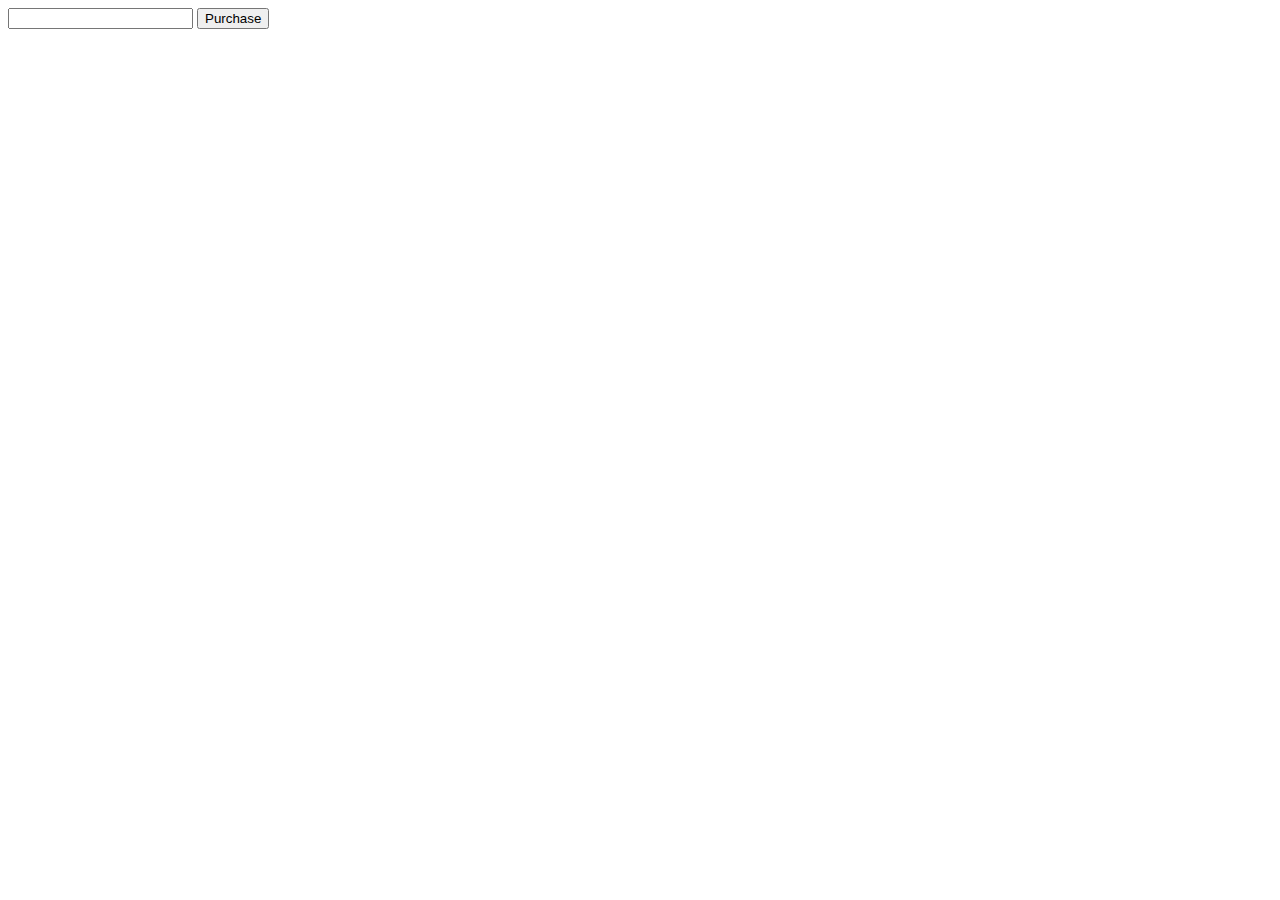
<file: Projects/Cash-Register/index.html>
<!DOCTYPE html>
<html lang="en">
  <head>
    <meta charset="UTF-8" />
    <meta http-equiv="X-UA-Compatible" content="IE=edge" />
    <meta name="viewport" content="width=device-width, initial-scale=1.0" />
    <title>Cash Register</title>
  </head>
  <body>
    <main>
      <input type="number" id="cash" />
      <button id="purchase-btn">Purchase</button>
      <div id="change-due"></div>
    </main>

    <script src="script.js"></script>
  </body>
</html>
</file>
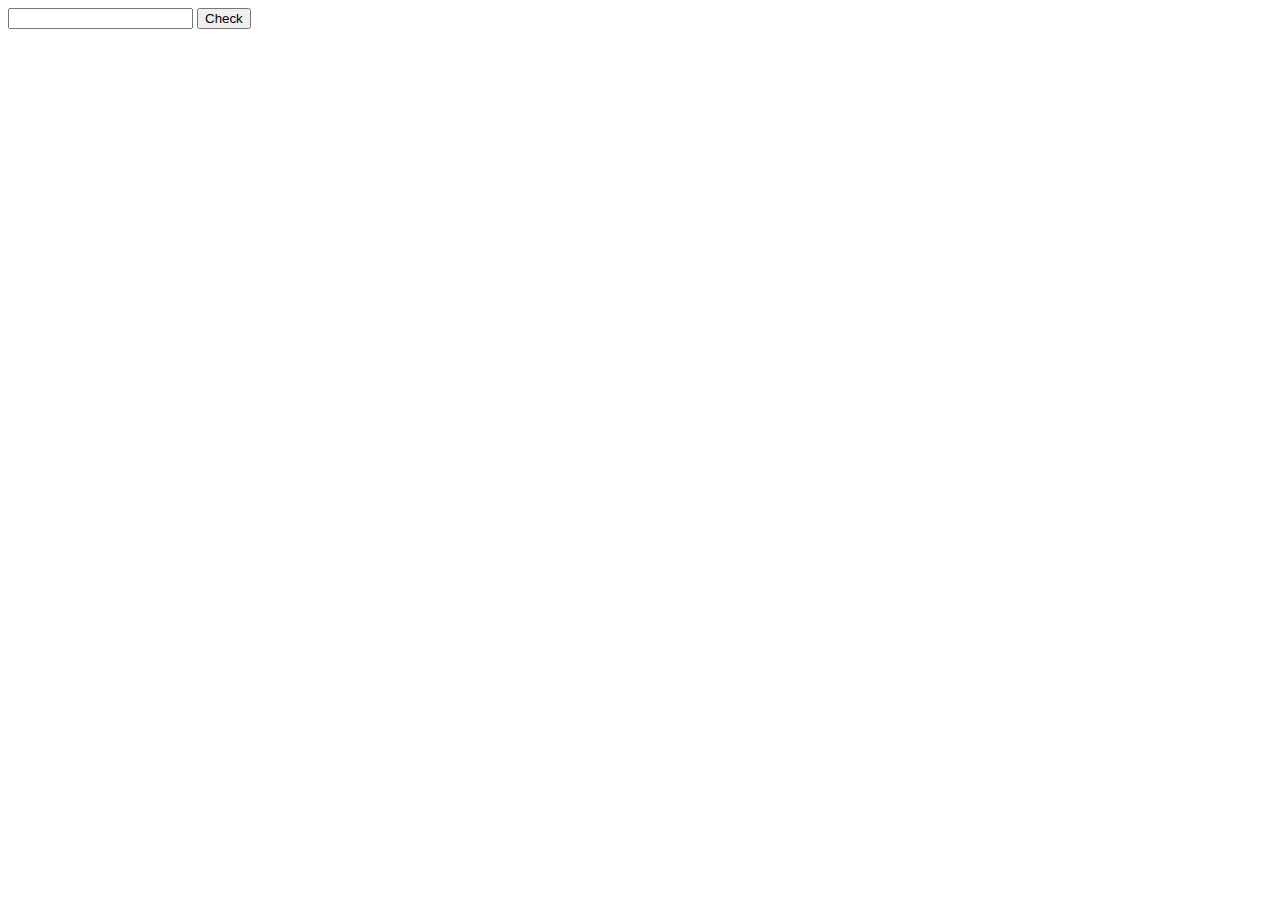
<file: Projects/Palindrome-checker/index.html>
<!DOCTYPE html>
<html lang="en">
<head>
    <meta charset="UTF-8">
    <meta name="viewport" content="width=device-width, initial-scale=1.0">
    <title>Palindrome Checker</title>
</head>
<body>
<input id='text-input'>
<button id='check-btn'>Check</button>
<div id='result'><div/>
<script src="script.js"></script>
</body>
</html>
</file>
<file: Building-Spreadsheet/styles.css>
#container {
    display: grid;
    grid-template-columns: 50px repeat(10, 200px);
    grid-template-rows: repeat(11, 30px);
  }
  
  .label {
    background-color: lightgray;
    text-align: center;
    vertical-align: middle;
    line-height: 30px;
  }
</file>
<file: Calorie-Counter/styles.css>
:root {
    --light-grey: #f5f6f7;
    --dark-blue: #0a0a23;
    --fcc-blue: #1b1b32;
    --light-yellow: #fecc4c;
    --dark-yellow: #feac32;
    --light-pink: #ffadad;
    --dark-red: #850000;
    --light-green: #acd157;
  }
  
  body {
    font-family: "Lato", Helvetica, Arial, sans-serif;
    font-size: 18px;
    background-color: var(--fcc-blue);
    color: var(--light-grey);
  }
  
  h1 {
    text-align: center;
  }
  
  .container {
    width: 90%;
    max-width: 680px;
  }
  
  h1,
  .container,
  .output {
    margin: 20px auto;
  }
  
  label,
  legend {
    font-weight: bold;
  }
  
  .input-container {
    display: flex;
    flex-direction: column;
  }
  
  button {
    cursor: pointer;
    text-decoration: none;
    background-color: var(--light-yellow);
    border: 2px solid var(--dark-yellow);
  }
  
  button,
  input,
  select {
    min-height: 24px;
    color: var(--dark-blue);
  }
  
  fieldset,
  label,
  button,
  input,
  select {
    margin-bottom: 10px;
  }
  
  .output {
    border: 2px solid var(--light-grey);
    padding: 10px;
    text-align: center;
  }
  
  .hide {
    display: none;
  }
  
  .output span {
    font-weight: bold;
    font-size: 1.2em;
  }
  
  .surplus {
    color: var(--light-pink);
  }
  
  .deficit {
    color: var(--light-green);
  }
</file>
<file: Date-Formatter/styles.css>
*,
*::before,
*::after {
  margin: 0;
  padding: 0;
  box-sizing: border-box;
}

:root {
  --dark-grey: #0a0a23;
  --white: #ffffff;
  --yellow: #f1be32;
}

body {
  color: var(--white);
  background-color: var(--dark-grey);
}

.title-container {
  margin: 10px 0;
  display: flex;
  align-items: center;
  justify-content: center;
  gap: 8px;
}

.title {
  font-size: 2.5rem;
}

.date-svg {
  width: 30px;
  height: 30px;
}

.divider {
  margin: auto;
  width: 150px;
  height: 10px;
  background-color: var(--yellow);
}

.dropdown-container {
  width: 50%;
  margin: 40px auto;
  position: relative;
}

select {
  display: block;
  margin: 20px auto 0;
  width: 100%;
  height: 50px;
  font-size: 100%;
  font-weight: bold;
  cursor: pointer;
  background-color: var(--white);
  border: none;
  color: var(--dark-grey);
  appearance: none;
  padding: 10px;
  padding-right: 38px;
  -webkit-appearance: none;
  -moz-appearance: none;
  transition: color 0.3s ease, background-color 0.3s ease,
    border-bottom-color 0.3s ease;
}

.select-icon {
  position: absolute;
  top: 4px;
  right: 4px;
  width: 30px;
  height: 36px;
  pointer-events: none;
  padding-left: 5px;
  transition: background-color 0.3s ease, border-color 0.3s ease;
}

.select-icon svg.icon {
  transition: fill 0.3s ease;
  fill: var(--dark-grey);
}

#current-date {
  font-size: 2rem;
  text-align: center;
}

@media (max-width: 375px) {
  .title {
    font-size: 2rem;
  }

  .dropdown-container {
    width: 80%;
  }

  .date-svg {
    display: none;
  }
}
</file>
<file: Decimal-To-Binary-Converter/styles.css>
*,
*::before,
*::after {
  box-sizing: border-box;
  margin: 0;
  padding: 0;
}

:root {
  --light-grey: #f5f6f7;
  --dark-blue: #1b1b32;
  --orange: #f1be32;
}

body {
  background-color: var(--dark-blue);
  font-family: "Times New Roman", Times, serif;
  font-size: 18px;
  color: var(--light-grey);
  padding: 0 15px;
  display: flex;
  flex-direction: column;
  align-items: center;
}

h1 {
  text-align: center;
  font-size: 2.3rem;
  margin: 20px 0;
}

.input-container {
  margin: 10px 0;
  display: flex;
  flex-direction: column;
  gap: 10px;
  justify-content: center;
  align-items: center;
}

.convert-btn {
  background-color: var(--orange);
  cursor: pointer;
  border: none;
  padding: 4px;
}

.number-input {
  height: 25px;
}

#result {
  margin: 10px 0;
  min-width: 200px;
  width: fit-content;
  min-height: 80px;
  word-break: break-word;
  padding: 15px;
  border: 5px solid var(--orange);
  font-size: 2rem;
  text-align: center;
}

#animation-container {
  margin: auto;
  max-width: 300px;
}

.animation-frame {
  margin: 250px auto 0;
  padding: 15px 10px;
  border: 5px solid var(--orange);
  font-size: 1.2rem;
  text-align: center;
}

@media screen and (min-width: 500px) {
  .input-container {
    flex-direction: row;
  }

  #result {
    max-width: 460px;
  }
}
</file>
<file: fCC-Authors-Page/styles.css>
* {
    margin: 0;
    padding: 0;
    box-sizing: border-box;
  }
  
  :root {
    --main-bg-color: #1b1b32;
    --light-grey: #f5f6f7;
    --dark-purple: #5a01a7;
    --golden-yellow: #feac32;
  }
  
  body {
    background-color: var(--main-bg-color);
    text-align: center;
  }
  
  .title {
    color: var(--light-grey);
    margin: 20px 0;
  }
  
  #author-container {
    display: flex;
    flex-wrap: wrap;
    justify-content: center;
  }
  
  .user-card {
    border-radius: 15px;
    width: 300px;
    height: 350px;
    background-color: var(--light-grey);
    margin: 20px;
  }
  
  .user-img {
    width: 150px;
    height: 150px;
    object-fit: cover;
  }
  
  .purple-divider {
    background-color: var(--dark-purple);
    width: 100%;
    height: 15px;
  }
  
  .author-name {
    margin: 10px;
  }
  
  .bio {
    margin: 20px;
  }
  
  .error-msg {
    color: var(--light-grey);
  }
  
  .btn {
    cursor: pointer;
    width: 200px;
    margin: 10px;
    color: var(--main-bg-color);
    font-size: 14px;
    background-color: var(--golden-yellow);
    background-image: linear-gradient(#fecc4c, #ffac33);
    border-color: var(--golden-yellow);
    border-width: 3px;
  }
</file>
<file: Football-Team-Card/styles.css>
*,
*::before,
*::after {
  box-sizing: border-box;
  margin: 0;
  padding: 0;
}

:root {
  --dark-grey: #0a0a23;
  --light-grey: #f5f6f7;
  --white: #ffffff;
  --black: #000;
}

body {
  background-color: var(--dark-grey);
  text-align: center;
  padding: 10px;
}

.title,
.options-label,
.team-stats,
footer {
  color: var(--white);
}

.title {
  margin: 1.3rem 0;
}

.team-stats {
  display: flex;
  justify-content: space-around;
  flex-wrap: wrap;
  font-size: 1.3rem;
  margin: 1.2rem 0;
}

.options-label {
  font-size: 1.2rem;
}

.cards {
  display: flex;
  flex-wrap: wrap;
  justify-content: center;
  align-items: center;
}

.player-card {
  background-color: var(--light-grey);
  padding: 1.3rem;
  margin: 1.2rem;
  width: 300px;
  border-radius: 15px;
}

@media (max-width: 768px) {
  .team-stats {
    flex-direction: column;
  }
}
</file>
<file: Number-Sorter/styles.css>
:root {
    --gray-00: #ffffff;
    --gray-05: #f5f6f7;
    --gray-15: #d0d0d5;
    --gray-75: #3b3b4f;
    --gray-85: #1b1b32;
    --gray-90: #0a0a23;
    --blue-50: #198eee;
    --error: #a94442;
    --danger-color: #850000;
    --danger-background: #ffadad;
  }
  
  *,
  ::before,
  ::after {
    padding: 0;
    margin: 0;
    box-sizing: border-box;
  }
  
  body {
    font-family: "Lato", Helvetica, Arial, sans-serif;
    font-size: 18px;
    background-color: var(--gray-85);
    color: var(--gray-05);
  }
  
  main {
    display: flex;
    flex-direction: column;
    align-items: center;
  }
  
  h1 {
    margin: 30px auto;
  }
  
  h2 {
    margin-bottom: 15px;
  }
  
  form {
    width: 100%;
    text-align: center;
    padding: 15px;
  }
  
  fieldset {
    border: 0 none;
    height: 100%;
    margin: auto;
    display: flex;
    justify-content: space-around;
    align-items: center;
  }
  
  fieldset div {
    display: flex;
    justify-content: center;
    align-items: center;
  }
  
  .bracket,
  .comma {
    font-size: 2.3em;
  }
  
  form .comma {
    margin-left: 2px;
  }
  
  select {
    font-family: inherit;
    font-size: inherit;
    line-height: inherit;
    height: 38px;
    width: 50px;
    text-align: center;
  }
  
  button {
    cursor: pointer;
    margin-top: 15px;
    text-decoration: none;
    background-image: linear-gradient(#fecc4c, #ffac33);
    border: 3px solid #feac32;
    padding: 10px 16px;
    font-size: 23px;
    width: 100%;
  }
  
  select:focus-visible,
  button:focus-visible {
    outline: 3px solid var(--blue-50);
  }
  
  .output-container {
    width: 95%;
    min-height: 55px;
    margin-top: 25px;
    border-radius: 0;
    padding: 15px;
    overflow-wrap: break-word;
    text-align: center;
  }
  
  .output-array {
    width: 100%;
    margin: auto;
    display: flex;
    align-items: center;
    justify-content: space-around;
  }
  
  .output-value {
    font-size: 2em;
  }
  
  .alert {
    background-color: var(--danger-background);
    border: 3px solid var(--danger-color);
    color: var(--danger-color);
  }
  
  @media (min-width: 550px) {
    form,
    .output-container {
      max-width: 480px;
    }
  
    fieldset {
      max-width: 400px;
    }
  
    .output-array {
      max-width: 420px;
    }
  }
</file>
<file: Role-Playing-Game/styles.css>
body {
    background-color: #0a0a23;
  }
  
  #text {
    background-color: #0a0a23;
    color: #ffffff;
    padding: 10px;
  }
  
  #game {
    max-width: 500px;
    max-height: 400px;
    background-color: #ffffff;
    color: #ffffff;
    margin: 30px auto 0px;
    padding: 10px;
  }
  
  #controls,
  #stats {
    border: 1px solid #0a0a23;
    padding: 5px;
    color: #0a0a23;
  }
  
  #monsterStats {
    display: none;
    border: 1px solid #0a0a23;
    padding: 5px;
    color: #ffffff;
    background-color: #c70d0d;
  }
  
  .stat {
    padding-right: 10px;
  }
  
  button {
    cursor: pointer;
    color: #0a0a23;
    background-color: #feac32;
    background-image: linear-gradient(#fecc4c, #ffac33);
    border: 3px solid #feac32;
  }
</file>
<file: Spam-Filter/styles.css>
*,
*::before,
*::after {
  box-sizing: border-box;
  margin: 0;
  padding: 0;
}

:root {
  --dark-grey: #1b1b32;
  --light-grey: #f5f6f7;
  --golden-yellow: #fecc4c;
  --yellow: #ffcc4c;
  --gold: #feac32;
  --orange: #ffac33;
  --dark-orange: #f89808;
}

body {
  background-color: var(--dark-grey);
  color: var(--light-grey);
}

body,
#message-input:placeholder-shown {
  text-align: center;
}

textarea {
  max-width: 90%;
}

.main-text {
  margin: 25px 0;
}

.title {
  font-size: 2.5rem;
}

.description {
  margin-top: 15px;
  font-size: 1.4rem;
}

.message-label {
  display: block;
  margin-bottom: 20px;
  font-size: 1.5rem;
}

#message-input:placeholder-shown,
textarea {
  font-size: 1.1rem;
}

.btn {
  display: block;
  cursor: pointer;
  width: 200px;
  margin: 10px auto;
  color: var(--dark-grey);
  background-color: var(--gold);
  background-image: linear-gradient(var(--golden-yellow), var(--orange));
  border-color: var(--gold);
  border-width: 3px;
}

.btn:hover {
  background-image: linear-gradient(var(--yellow), var(--dark-orange));
}

#result {
  font-size: 2rem;
  margin: 20px 0;
}

.footer {
  margin-top: 10px;
}
</file>
<file: Statistics-Calculator/styles.css>
body {
    margin: 0;
    background-color: rgb(27, 27, 50);
    text-align: center;
    color: #fff;
  }
  
  button {
    cursor: pointer;
    background-color: rgb(59, 59, 79);
    border: 3px solid white;
    color: white;
  }
  
  input {
    background-color: rgb(10, 10, 35);
    color: white;
    border: 1px solid rgb(59, 59, 79);
  }
  
  .bold {
    font-weight: bold;
  }
</file>
<file: Todo-App/styles.css>
:root {
    --white: #fff;
    --light-grey: #f5f6f7;
    --dark-grey: #0a0a23;
    --yellow: #f1be32;
    --golden-yellow: #feac32;
  }
  
  *,
  *::before,
  *::after {
    margin: 0;
    padding: 0;
    box-sizing: border-box;
  }
  
  body {
    background-color: var(--dark-grey);
  }
  
  main {
    display: flex;
    flex-direction: column;
    justify-content: center;
    align-items: center;
  }
  
  h1 {
    color: var(--light-grey);
    margin: 20px 0 40px 0;
  }
  
  .todo-app {
    background-color: var(--white);
    width: 300px;
    height: 350px;
    border: 5px solid var(--yellow);
    border-radius: 8px;
    padding: 15px;
    position: relative;
    display: flex;
    flex-direction: column;
    gap: 10px;
  }
  
  .btn {
    cursor: pointer;
    width: 100px;
    margin: 10px;
    color: var(--dark-grey);
    background-color: var(--golden-yellow);
    background-image: linear-gradient(#fecc4c, #ffac33);
    border-color: var(--golden-yellow);
    border-width: 3px;
  }
  
  .btn:hover {
    background-image: linear-gradient(#ffcc4c, #f89808);
  }
  
  .large-btn {
    width: 80%;
    font-size: 1.2rem;
    align-self: center;
    justify-self: center;
  }
  
  .close-task-form-btn {
    background: none;
    border: none;
    cursor: pointer;
  }
  
  .close-icon {
    width: 20px;
    height: 20px;
  }
  
  .task-form {
    display: flex;
    position: absolute;
    top: 50%;
    left: 50%;
    transform: translate(-50%, -50%);
    background-color: var(--white);
    border-radius: 5px;
    padding: 15px;
    width: 300px;
    height: 350px;
    flex-direction: column;
    justify-content: space-between;
    overflow: auto;
  }
  
  .task-form-header {
    display: flex;
    justify-content: flex-end;
  }
  
  .task-form-body {
    display: flex;
    flex-direction: column;
    justify-content: space-around;
  }
  
  .task-form-footer {
    display: flex;
    justify-content: center;
  }
  
  .task-form-label,
  #title-input,
  #date-input,
  #description-input {
    display: block;
  }
  
  .task-form-label {
    margin-bottom: 5px;
    font-size: 1.3rem;
    font-weight: bold;
  }
  
  #title-input,
  #date-input,
  #description-input {
    width: 100%;
    margin-bottom: 10px;
    padding: 2px;
  }
  
  #confirm-close-dialog {
    padding: 10px;
    margin: 10px auto;
    border-radius: 15px;
  }
  
  .confirm-close-dialog-btn-container {
    display: flex;
    justify-content: center;
    margin-top: 10px;
  }
  
  .discard-message-text {
    font-weight: bold;
    font-size: 1.5rem;
  }
  
  #tasks-container {
    height: 100%;
    overflow-y: auto;
  }
  
  .task {
    margin: 5px 0;
  }
  
  .hidden {
    display: none;
  }
  
  @media (min-width: 576px) {
    .todo-app,
    .task-form {
      width: 400px;
      height: 450px;
    }
  
    .task-form-label {
      font-size: 1.5rem;
    }
  
    #title-input,
    #date-input {
      height: 2rem;
    }
  
    #title-input,
    #date-input,
    #description-input {
      padding: 5px;
      margin-bottom: 20px;
    }
  }
</file>
